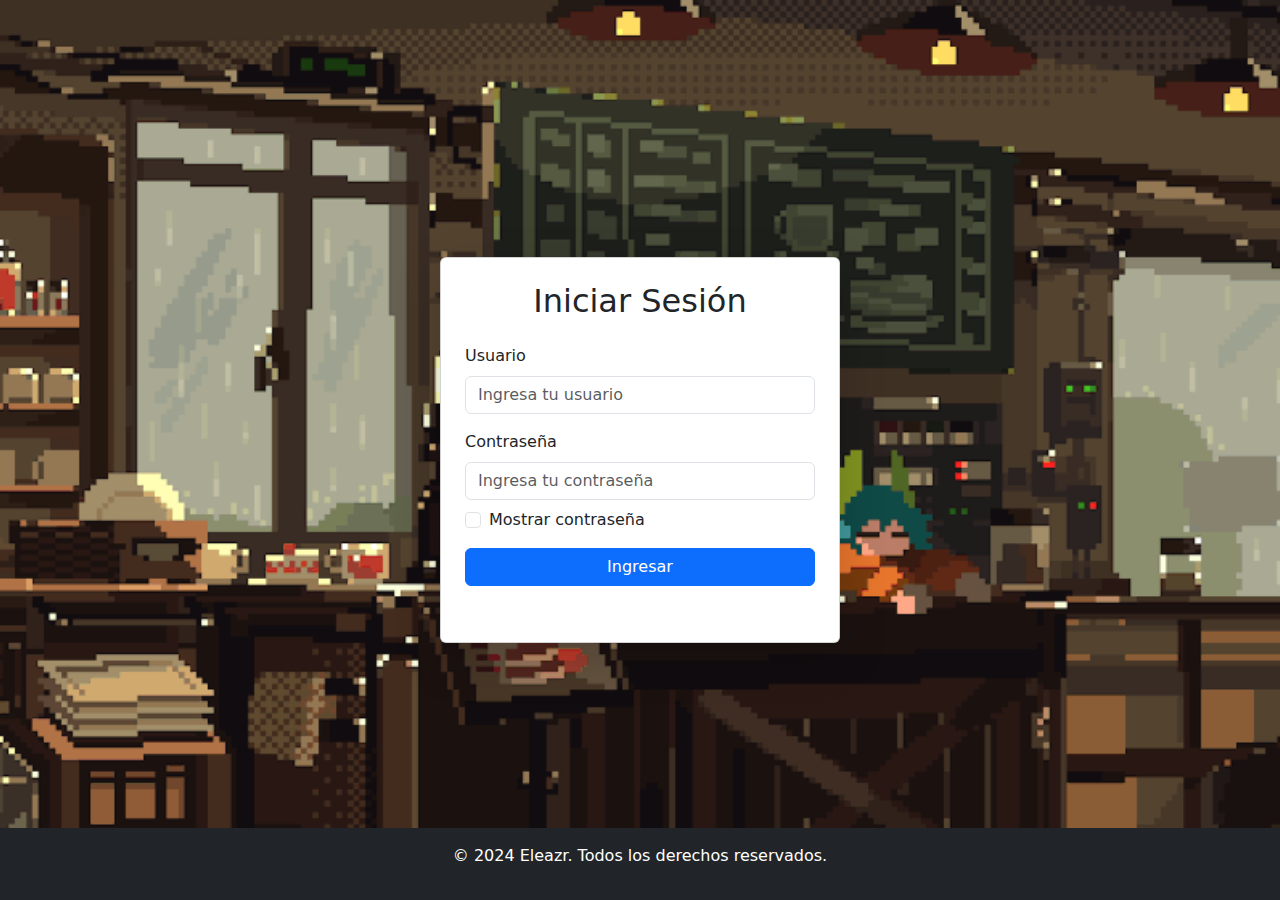
<file: ejercicio20nov/index.html>
<!DOCTYPE html>
<html lang="es">
<head>
    <meta charset="UTF-8">
    <meta name="viewport" content="width=device-width, initial-scale=1.0">
    <title>coffe & chill</title>
    <link rel="icon" href="./assets/img/logo.png" type="image/x-icon">
    <link href="https://cdn.jsdelivr.net/npm/bootstrap@5.3.3/dist/css/bootstrap.min.css" rel="stylesheet">
    <style>
        body {
            background-image: url('./assets/img/fondo.gif');
            background-size: cover;
            background-position: center;
            background-repeat: no-repeat;
            height: 100vh;
        }
    </style>
</head>
<body>
    <div class="container d-flex justify-content-center align-items-center vh-100">
        <div class="card p-4 shadow-lg" style="width: 400px;">
            <h2 class="text-center mb-4">Iniciar Sesión</h2>
            <form id="loginForm">
                <div class="mb-3">
                    <label for="username" class="form-label">Usuario</label>
                    <input type="text" class="form-control" id="username" placeholder="Ingresa tu usuario" required>
                </div>
                <div class="mb-3">
                    <label for="password" class="form-label">Contraseña</label>
                    <input type="password" class="form-control" id="password" placeholder="Ingresa tu contraseña" required>
                    <div class="form-check mt-2">
                        <input class="form-check-input" type="checkbox" id="showPassword">
                        <label class="form-check-label" for="showPassword">Mostrar contraseña</label>
                    </div>
                </div>
                <button type="submit" class="btn btn-primary w-100">Ingresar</button>
            </form>
            <p id="message" class="mt-3 text-center"></p>
        </div>
    </div>
    <footer class="bg-dark text-white text-center py-3" style="position: fixed; bottom: 0; width: 100%;">
        <p>&copy; 2024 Eleazr. Todos los derechos reservados.</p>
    </footer>
    <script src="./assets/js/login.js"></script>
</body>

</html>
</file>
